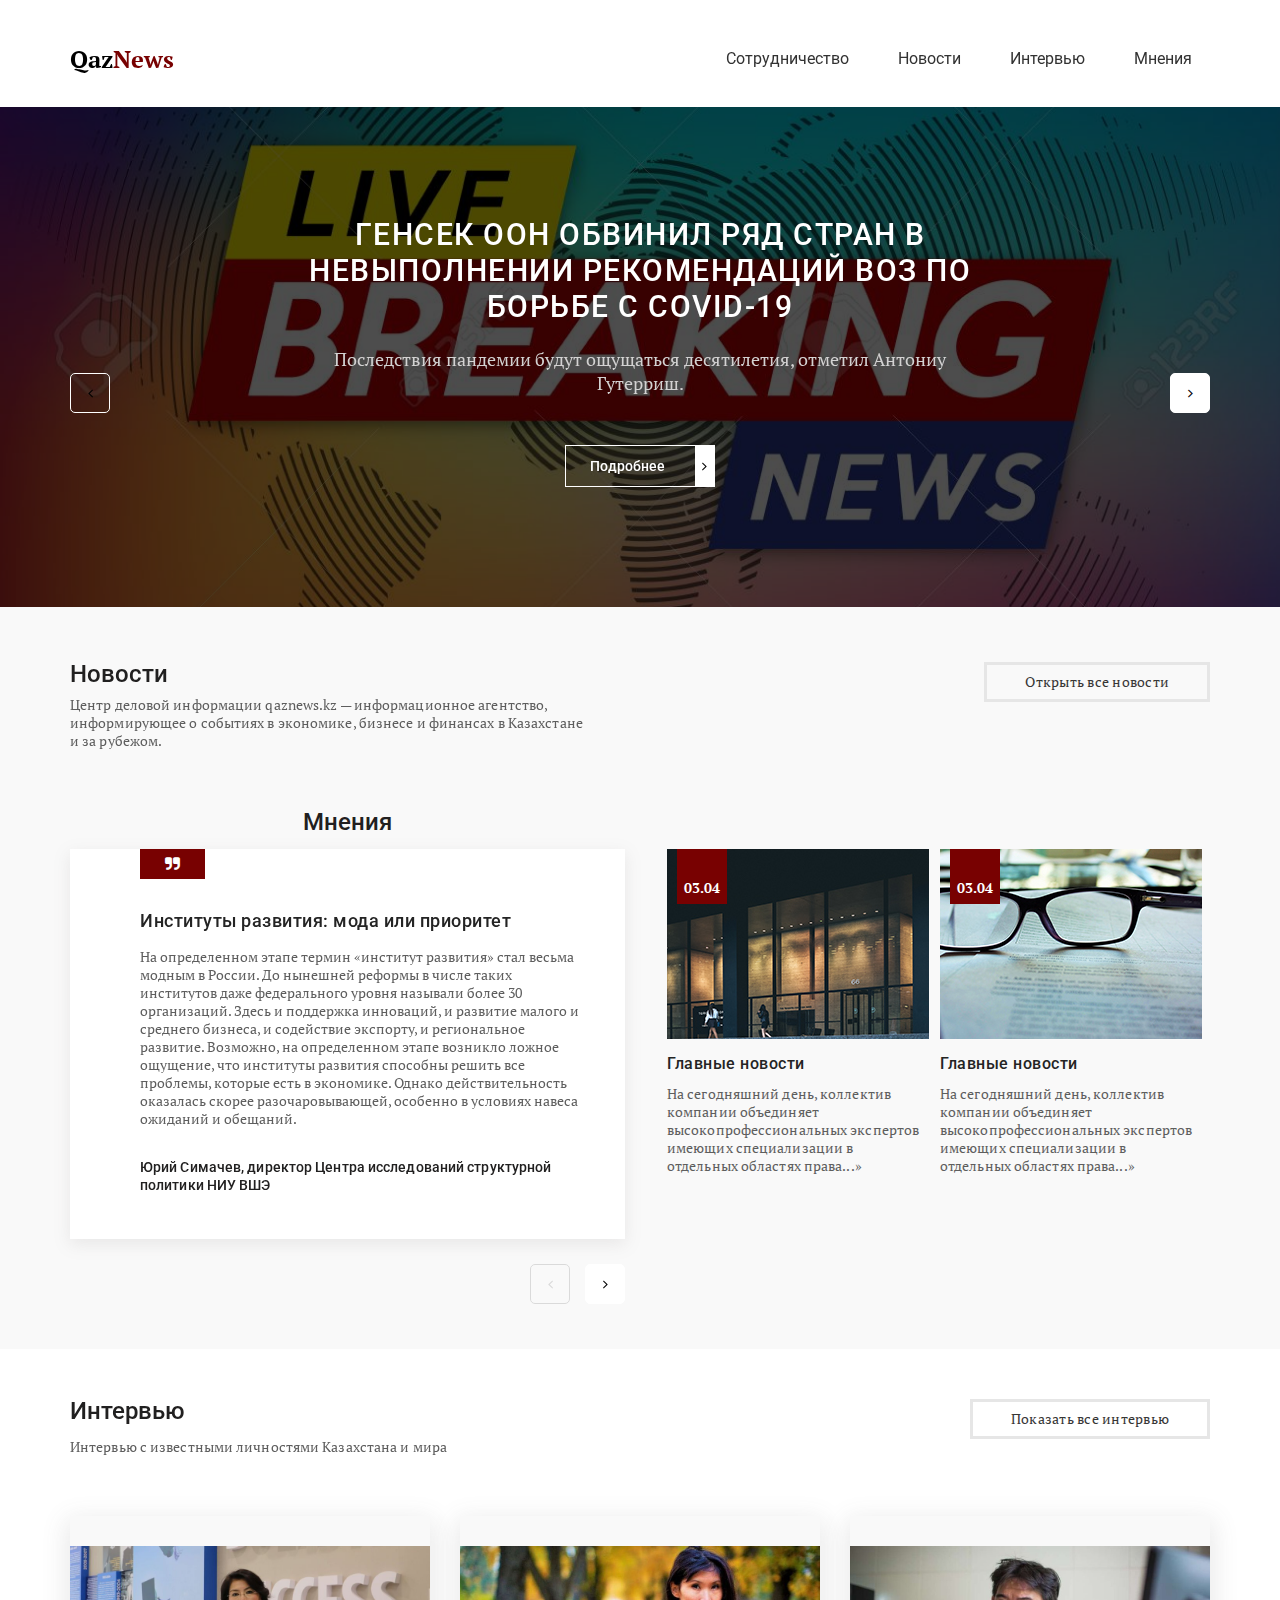
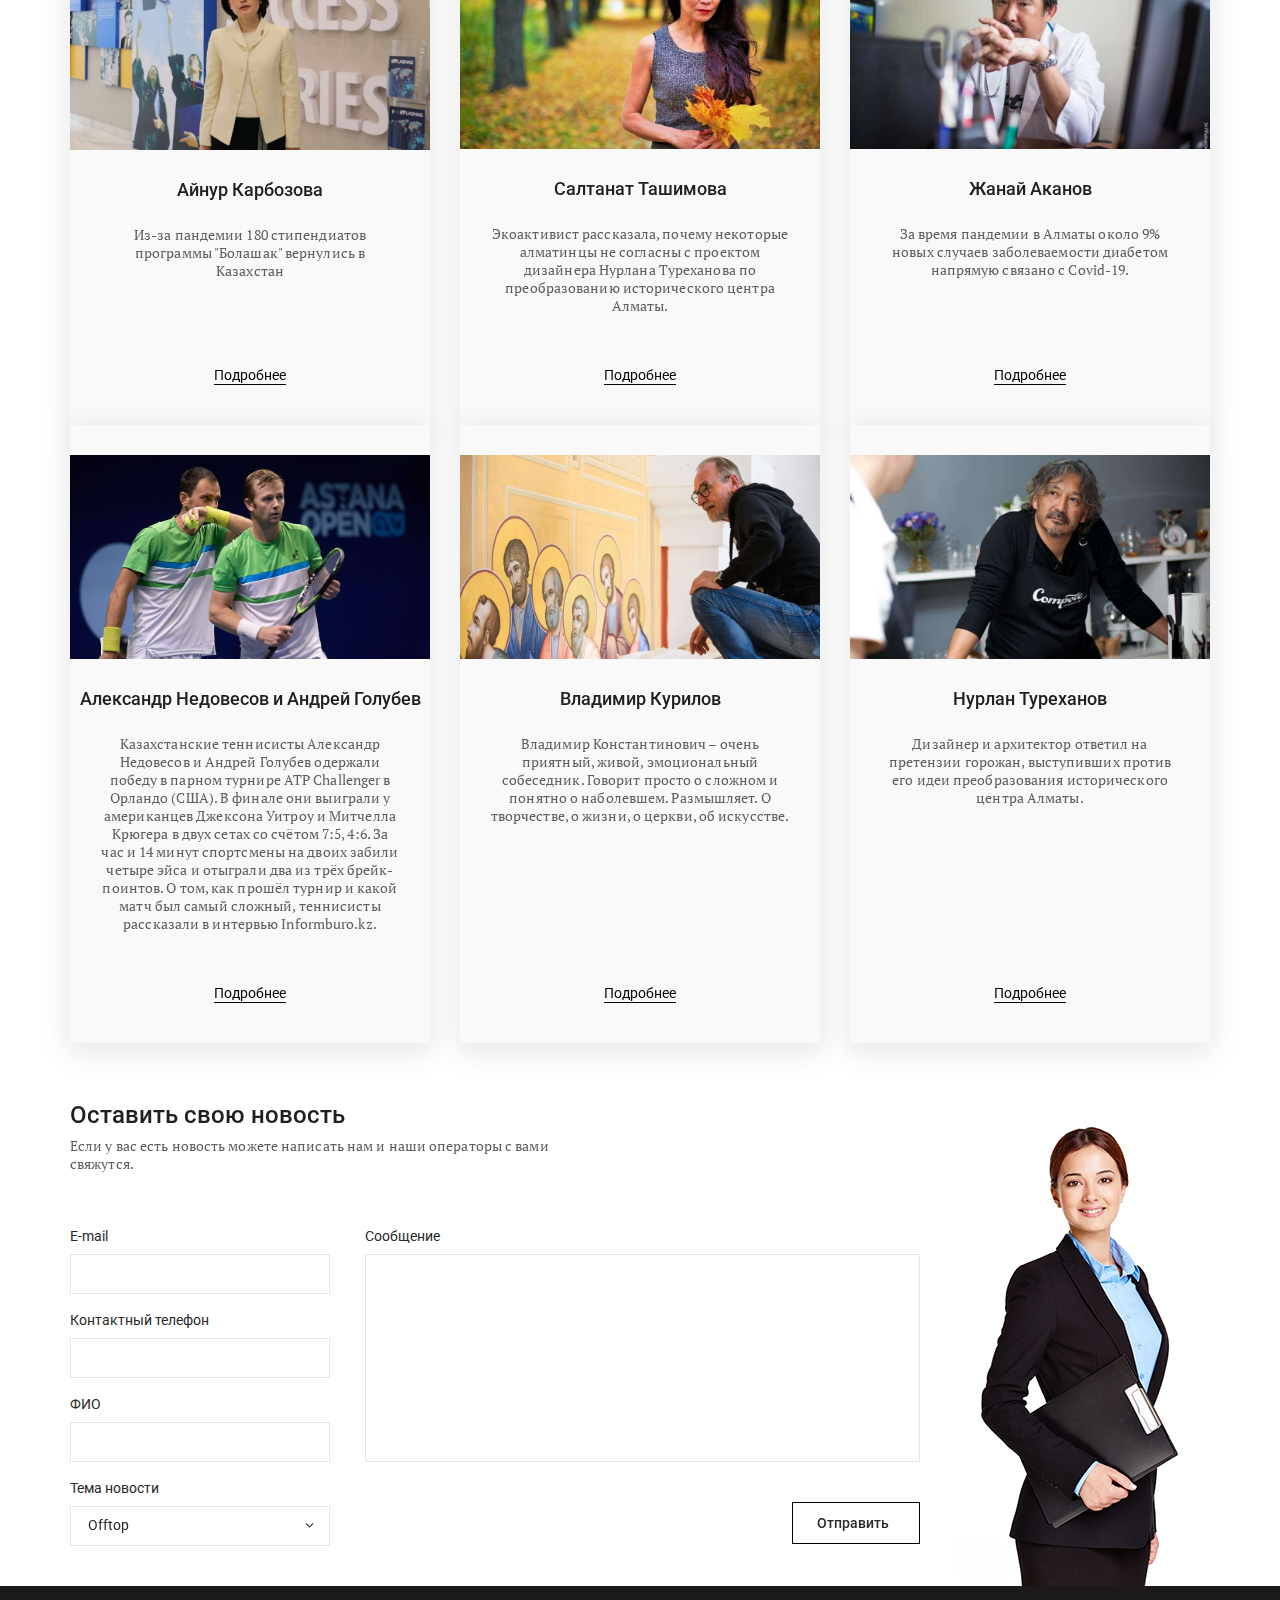
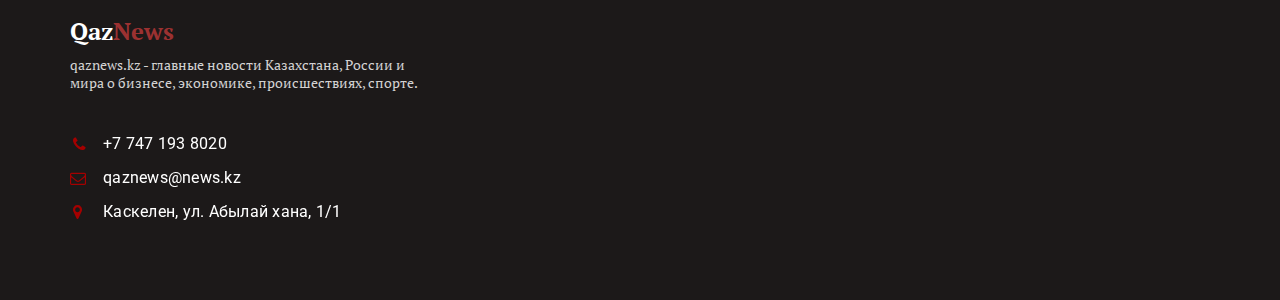
<file: Qaznews/index.html>
<!DOCTYPE html>
<html lang="en">

<head>
  <meta charset="UTF-8">
  <meta name="viewport" content="width=device-width, initial-scale=1.0">
  <meta http-equiv="X-UA-Compatible" content="ie=edge">
  <title>QazNews</title>
  <link href="https://fonts.googleapis.com/css?family=PT+Serif:400,700|Roboto:400,500&amp;subset=cyrillic"
    rel="stylesheet">
  <link rel="stylesheet" href="css/normalize.css">
  <link rel="stylesheet" href="css/fonts.css">
  <link rel="stylesheet" href="css/jquery.fancybox.min.css">
  <link rel="stylesheet" href="css/slick.css">
  <link rel="stylesheet" href="css/jquery.formstyler.css">
  <link rel="stylesheet" href="css/style.css">
  <link rel="stylesheet" href="css/media.css">  
</head>

<body>
  <header class="header">
    <div class="header__content">
      <div class="container">
        <div class="header__content-inner">
          <div class="header__logo">
            <a href="#">
              <h1 class="logo">Qaz<span>News</span></h1>
            </a>
          </div>
          <nav class="menu" id="menu">
            <div class="header__btn-menu">
              <span class="icon-bars"></span>
            </div>
            <ul>
              <li><a href="#" id="main" onclick="scrollTopMain()">Сотрудничество</a></li>
              <li><a href="#" id="news" onclick="scrollTopNews()">Новости</a></li>
              <li><a href="#" id="interview" onclick="scrollTopInter()">Интервью</a></li>
              <li><a href="#" id="comments" onclick="scrollTopComments()">Мнения</a></li>
            </ul>
          </nav>
        </div>
      </div>
    </div>
  </header>
  <section class="slider">
    <div class="container">
      <div class="slider__inner">
        <div class="slider__item">
          <div class="slider__item-content">
            <div class="slider__title">
              Генсек ООН обвинил ряд стран в невыполнении рекомендаций ВОЗ по борьбе с Covid-19
            </div>
            <div class="slider__text">
              Последствия пандемии будут ощущаться десятилетия, отметил Антониу Гутерриш.
            </div>
            <a data-src="#modal" href="https://informburo.kz/novosti/gensek-oon-obvinil-ryad-stran-v-nevypolnenii-rekomendaciy-voz-po-borbe-s-covid-19.html" target="_blank" class="slider__btn default-btn">
              Подробнее
            </a>
          </div>
        </div>
        <div class="slider__item">
          <div class="slider__item-content">
            <div class="slider__title">
              ОПЕК+ согласовал повышение добычи нефти с января 2021 года. Казахстан поддержал решение
            </div>
            <div class="slider__text">
              Для Казахстана уровень обязательств в январе 2021 года составит 1,417 млн баррелей в сутки.
            </div>
            <a data-src="#modal" href="https://informburo.kz/novosti/opek-soglasoval-povyshenie-dobychi-nefti-s-yanvarya-2021-goda-kazahstan-podderzhal-konsensus-v-soglashenii-114948.html" target="_blank" class="slider__btn default-btn">
              Подробнее
            </a>
          </div>
        </div>
        <div class="slider__item">
          <div class="slider__item-content">
            <div class="slider__title">
              Парламент Молдовы одобрил вывод главной спецслужбы страны из подчинения президенту
            </div>
            <div class="slider__text">
              Полное прекращение существования юридического лица с сохранением легальности всей предыдущей деятельности.
            </div>
            <a data-fancybox data-src="#modal" href="https://informburo.kz/novosti/parlament-moldovy-odobril-vyvod-glavnoy-specsluzhby-strany-iz-podchineniya-prezidenta-.html" target="_blank" class="slider__btn default-btn">
              Подробнее
            </a>
          </div>
        </div>

      </div>
    </div>
  </section>
  <section class="news">
    <div class="container">
      <div class="news__top">
        <div class="news__title-box">
          <div class="news__title">
            Новости
          </div>
          <div class="news__text">
            Центр деловой информации qaznews.kz — информационное агентство, информирующее о событиях в экономике, бизнесе и финансах в Казахстане и за рубежом. 
          </div>
        </div>
        <div class="news__btn">
          <a href="news.html">
            Открыть все новости
          </a>
        </div>
      </div>
      <div class="comments__title" style="text-align:center">
          Мнения
      </div>
      <div class="news__inner">
        <div class="news__slider">
          <div class="news__slider-inner">
            <div class="news__slider-item">
              <div class="news__slider-title">
                Институты развития: мода или приоритет
              </div>
              <div class="news__slider-text">
                На определенном этапе термин «институт развития» стал весьма модным в России. До нынешней реформы в числе таких институтов даже федерального уровня называли более 30 организаций. Здесь и поддержка инноваций, и развитие малого и среднего бизнеса, и содействие экспорту, и региональное развитие. Возможно, на определенном этапе возникло ложное ощущение, что институты развития способны решить все проблемы, которые есть в экономике. Однако действительность оказалась скорее разочаровывающей, особенно в условиях навеса ожиданий и обещаний.
              </div>
              <div class="news__slider-author">
                Юрий Симачев, директор Центра исследований структурной политики НИУ ВШЭ
              </div>
            </div>
            <div class="news__slider-item">
              <div class="news__slider-title">
                Банкротство и ликвидация предприятия в Украине
              </div>
              <div class="news__slider-text">
                Государственный бюджет — концентрированное выражение экономической политики, он должен дать ответы на вызовы, стоящие перед обществом и государством. Это тем более важно сейчас, когда мир столкнулся с тяжелым и беспрецедентным за последние сто лет кризисом, имеющим в основе неэкономические предпосылки. На его фоне быстро формируются контуры и механизмы будущего общества и будущей экономики.
              </div>
              <div class="news__slider-author">
                Владимир Мау, ректор РАНХиГС 
              </div>
            </div>
            <div class="news__slider-item">
              <div class="news__slider-title">
                Банкротство и ликвидация предприятия в Украине
              </div>
              <div class="news__slider-text">
                «На сегодняшний день, коллектив компании объединяет высокопрофессиональных экспертов имеющих
                специализации в отдельных областях права. На сегодняшний день, коллектив компании объединяет
                высокопрофессиональных экспертов имеющих специализации в отдельных областях права. На сегодняшний день,
                коллектив компании объединяет высокопрофессиональных экспертов имеющих специализации в отдельных
                областях права...»
              </div>
              <div class="news__slider-author">
                Андрей Ворошилов, генеральный директор компании Bankom
              </div>
            </div>
          </div>
        </div>
        <div class="news__items">
          <a href="#" class="news__blog">
            <div class="news__images">
              <img src="img/news-1.jpg" alt="" class="news_img">
              <div class="news__date">03.04</div>
            </div>
            <div class="news__blog-title">
              Главные новости
            </div>
            <div class="news__blog-text">
              На сегодняшний день, коллектив компании объединяет высокопрофессиональных экспертов имеющих специализации в
              отдельных областях права...»
            </div>
          </a>
          <a href="#" class="news__blog">
            <div class="news__images">
              <img src="img/news-2.jpg" alt="" class="news_img2">
              <div class="news__date">03.04</div>
            </div>
            <div class="news__blog-title">
              Главные новости
            </div>
            <div class="news__blog-text">
              На сегодняшний день, коллектив компании объединяет высокопрофессиональных экспертов имеющих специализации в
              отдельных областях права...»
            </div>
          </a>
        </div>
      </div>
    </div>
  </section>
  
  <section class="comments">
    <div class="container">
      <div class="comments__top">
        <div class="comments__title-box">
          <div class="comments__title">
            Интервью
          </div>
          <div class="comments__text">
            Интервью с известными личностями Казахстана и мира 
          </div>
        </div>
        <div class="comments__btn">
          <a href="comments.html">
            Показать все интервью
          </a>
        </div>
      </div>
      <div class="comments__items">
        <div class="comments__item">
          <img src="img/interview/inter1.jpg" style="max-width:100%" alt="">
          <div class="comments__item-title">
            Айнур Карбозова
          </div>
          <div class="comments__item-text">
            Из-за пандемии 180 стипендиатов программы "Болашак" вернулись в Казахстан
          </div>
          <div class="comments__item-btn">
            <a class="comments__item-link" href="https://informburo.kz/interview/aynur-karbozova-iz-za-pandemii-180-stipendiatov-programmy-bolashak-vernulis-v-kazahstan.html">Подробнее</a>
          </div>
        </div>
        <div class="comments__item">
          <img src="img/interview/inter2.jpg" style="max-width:100%" alt="">
          <div class="comments__item-title">
            Салтанат Ташимова
          </div>
          <div class="comments__item-text">
            Экоактивист рассказала, почему некоторые алматинцы не согласны с проектом дизайнера Нурлана Туреханова по преобразованию исторического центра Алматы.
          </div>
          <div class="comments__item-btn">
            <a class="comments__item-link" href="https://informburo.kz/interview/saltanat-tashimova-o-rekonstrukcii-starogo-centra-almaty-akimat-lobbiruet-proekt-turehanova.html">Подробнее</a>
          </div>
        </div>
        <div class="comments__item">
          <img src="img/interview/inter3.jpg" style="max-width:100%" alt="">
          <div class="comments__item-title">
            Жанай Аканов
          </div>
          <div class="comments__item-text">
            За время пандемии в Алматы около 9% новых случаев заболеваемости диабетом напрямую связано с Covid-19.
          </div>
          <div class="comments__item-btn">
            <a class="comments__item-link" href="https://informburo.kz/interview/endokrinolog-zhanay-akanov-koronavirus-mozhet-vyzvat-saharnyy-diabet.html">Подробнее</a>
          </div>
        </div>
        <div class="comments__item">
          <img src="img/interview/inter4.jpg" style="max-width:100%" alt="">
          <div class="comments__item-title">
            Александр Недовесов и Андрей Голубев
          </div>
          <div class="comments__item-text">
            Казахстанские теннисисты Александр Недовесов и Андрей Голубев одержали победу в парном турнире АТР Challenger в Орландо (США). В финале они выиграли у американцев Джексона Уитроу и Митчелла Крюгера в двух сетах со счётом 7:5, 4:6. За час и 14 минут спортсмены на двоих забили четыре эйса и отыграли два из трёх брейк-поинтов. О том, как прошёл турнир и какой матч был самый сложный, теннисисты рассказали в интервью Informburo.kz.
          </div>
          <div class="comments__item-btn">
            <a class="comments__item-link" href="https://informburo.kz/interview/tennisisty-golubev-i-nedovesov-o-pobede-v-turnire-v-orlando-vsyo-moglo-pomenyatsya-v-lyuboy-moment.html">Подробнее</a>
          </div>
        </div>
        <div class="comments__item">
          <img src="img/interview/inter5.jpg" style="max-width:100%" alt="">
          <div class="comments__item-title">
            Владимир Курилов
          </div>
          <div class="comments__item-text">
            Владимир Константинович – очень приятный, живой, эмоциональный собеседник. Говорит просто о сложном и понятно о наболевшем. Размышляет. О творчестве, о жизни, о церкви, об искусстве.
          </div>
          <div class="comments__item-btn">
            <a class="comments__item-link" href="https://informburo.kz/interview/ikonopisec-aleksandro-nevskogo-sobora-vladimir-kurilov-lyuboy-hudozhnik-zavisit-ot-soczakaza.html">Подробнее</a>
          </div>
        </div>
        <div class="comments__item">
          <img src="img/interview/inter6.jpg" style="max-width:100%" alt="">
          <div class="comments__item-title">
            Нурлан Туреханов
          </div>
          <div class="comments__item-text">
            Дизайнер и архитектор ответил на претензии горожан, выступивших против его идеи преобразования исторического центра Алматы.
          </div>
          <div class="comments__item-btn">
            <a class="comments__item-link" href="https://informburo.kz/interview/nurlan-turehanov-pochemu-to-vse-vdrug-reshili-chto-horosho-razbirayutsya-v-dizayne-i-arhitekture.html">Подробнее</a>
          </div>
        </div>
      </div>
    </div>
  </section>
  <section class="form">
    <div class="container">
      <div class="form__inner">
        <div class="form__content">
          <div class="form__title-box">
            <div class="form__title">
              Оставить свою новость 
            </div>
            <div class="form__text">
              Если у вас есть новость можете написать нам и наши операторы с вами свяжутся.
            </div>
          </div>
          <div class="form__box">
            <form>
              <div class="form__box-inner">
                <div class="form__box-left">
                  <label>
                    E-mail
                    <input type="text">
                  </label>
                  <label>
                    Контактный телефон
                    <input type="text">
                  </label>
                  <label>
                    ФИО
                    <input type="text">
                  </label>
                  <label>
                    Тема новости
                    <select>
                      <option>Offtop</option>
                      <option>Политика</option>
                      <option>Медиа</option>
                      <option>Спорт</option>
                    </select>
                  </label>
                </div>
                <div class="form__box-right">
                  <label>
                    Сообщение
                    <textarea></textarea>
                  </label>
                  <button class="default-btn" type="submit">Отправить</button>
                </div>
              </div>
            </form>
          </div>
        </div>
      </div>
    </div>
  </section>
  <footer class="footer">
    <div class="footer__content">
      <div class="container">
        <div class="footer__inner">
          <div class="footer__info">
            <div class="header__logo footer">
              <a href="#">
                <h1 class="logo">Qaz<span>News</span></h1>
              </a>
            </div>
            <div class="footer__text">
              qaznews.kz - главные новости Казахстана, России и мира о бизнесе, экономике, происшествиях, спорте.
            </div>
            <ul class="footer__list">
              <li><a class="footer__phone" href="tel:87471938020">+7 747 193 8020</a></li>
              <li><a href="email:qaznews@news.kz">qaznews@news.kz</a></li>
              <li><a class="footer__adress" href="#">Каскелен, ул. Абылай хана, 1/1</a></li>
            </ul>
          </div>
          <div class="footer__map">
            <iframe height="250px" frameborder="0" scrolling="no" marginheight="0" marginwidth="0" src="https://maps.google.com/maps?q=sdu%20almaty&amp;t=m&amp;z=15&amp;output=embed&amp;iwloc=near" aria-label="sdu almaty"></iframe>
          </div>
        </div>
      </div>
    </div>
  </footer> 

  <div id="modal">
    <form>
      <input type="text" placeholder="Ваше имя">
      <input type="text" placeholder="Ваш телефон">
      <input type="submit" value="Отправить">
    </form>
  </div>

  <script src="https://ajax.googleapis.com/ajax/libs/jquery/3.3.1/jquery.min.js"></script>
  <script src="js/jquery.fancybox.min.js"></script>
  <script src="js/slick.min.js"></script>
  <script src="js/jquery.formstyler.min.js"></script>
  <script src="js/main.js"></script>

</body>

</html>
</file>
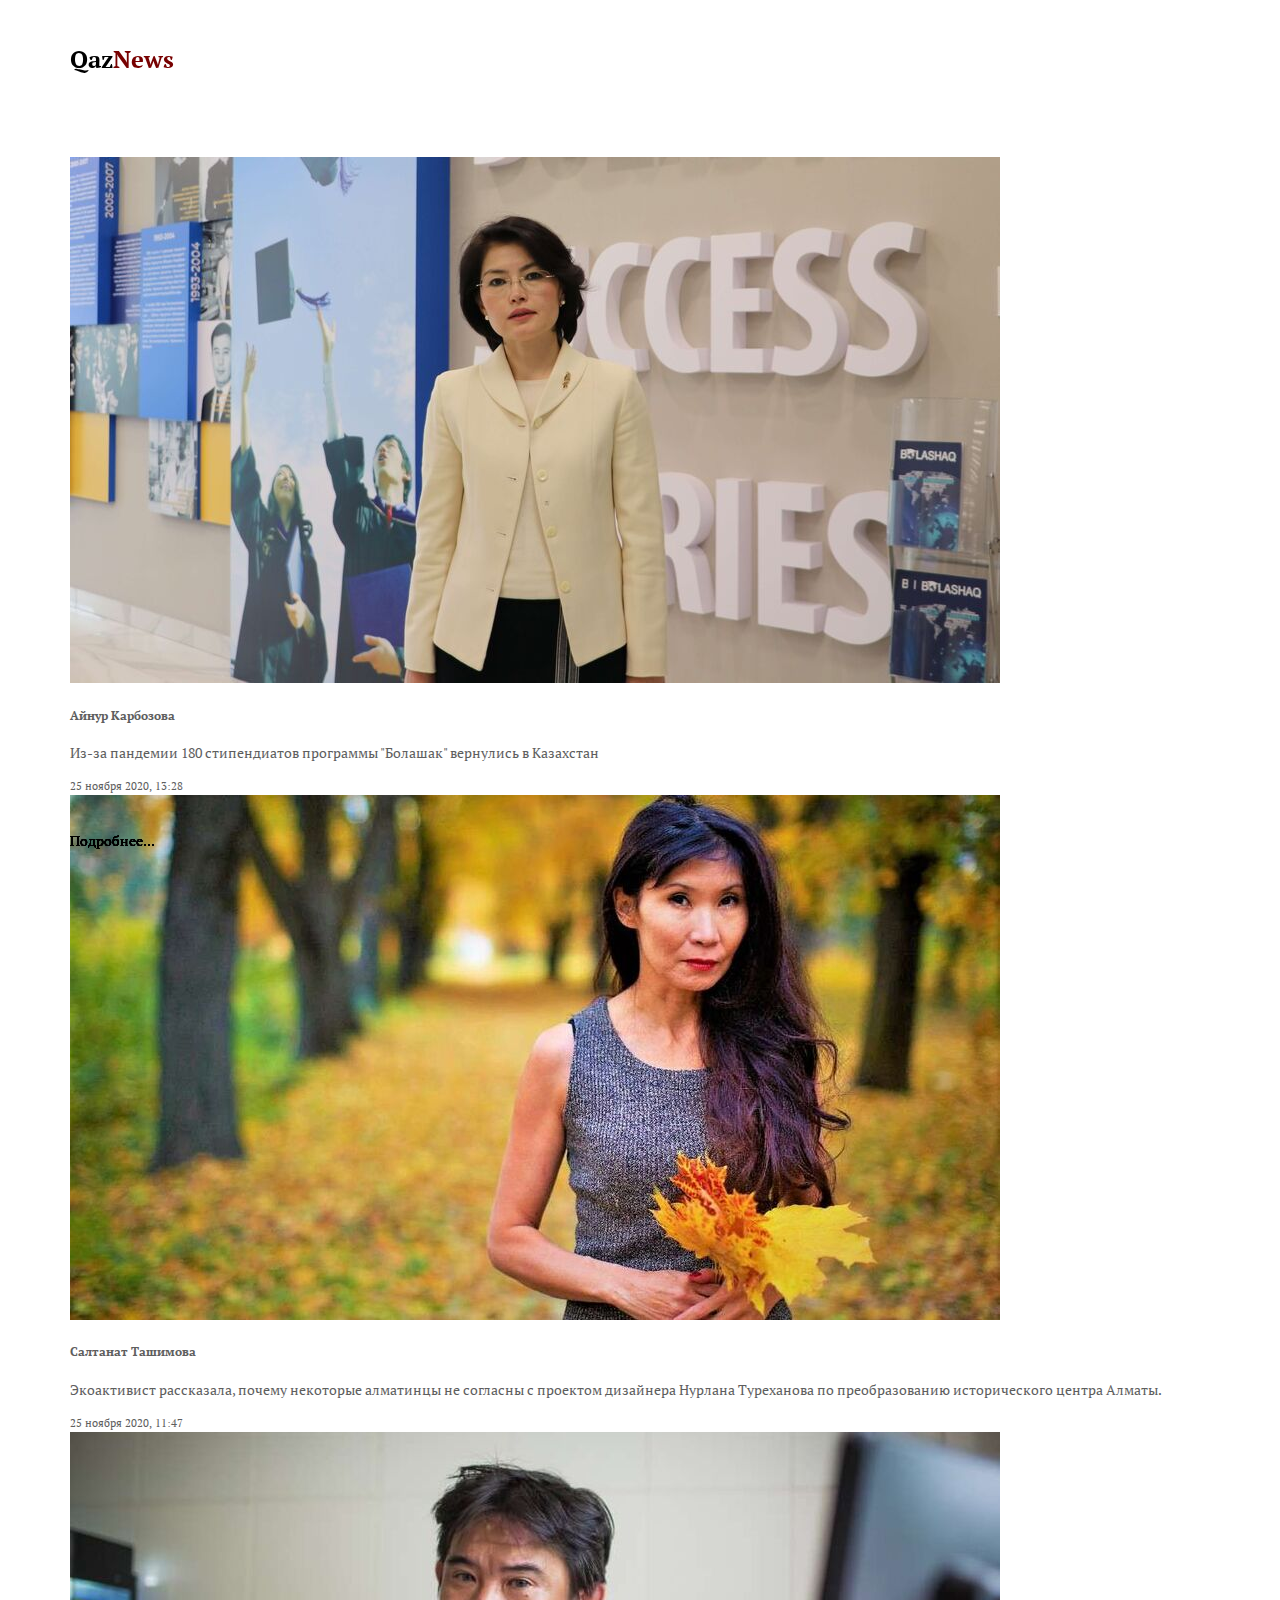
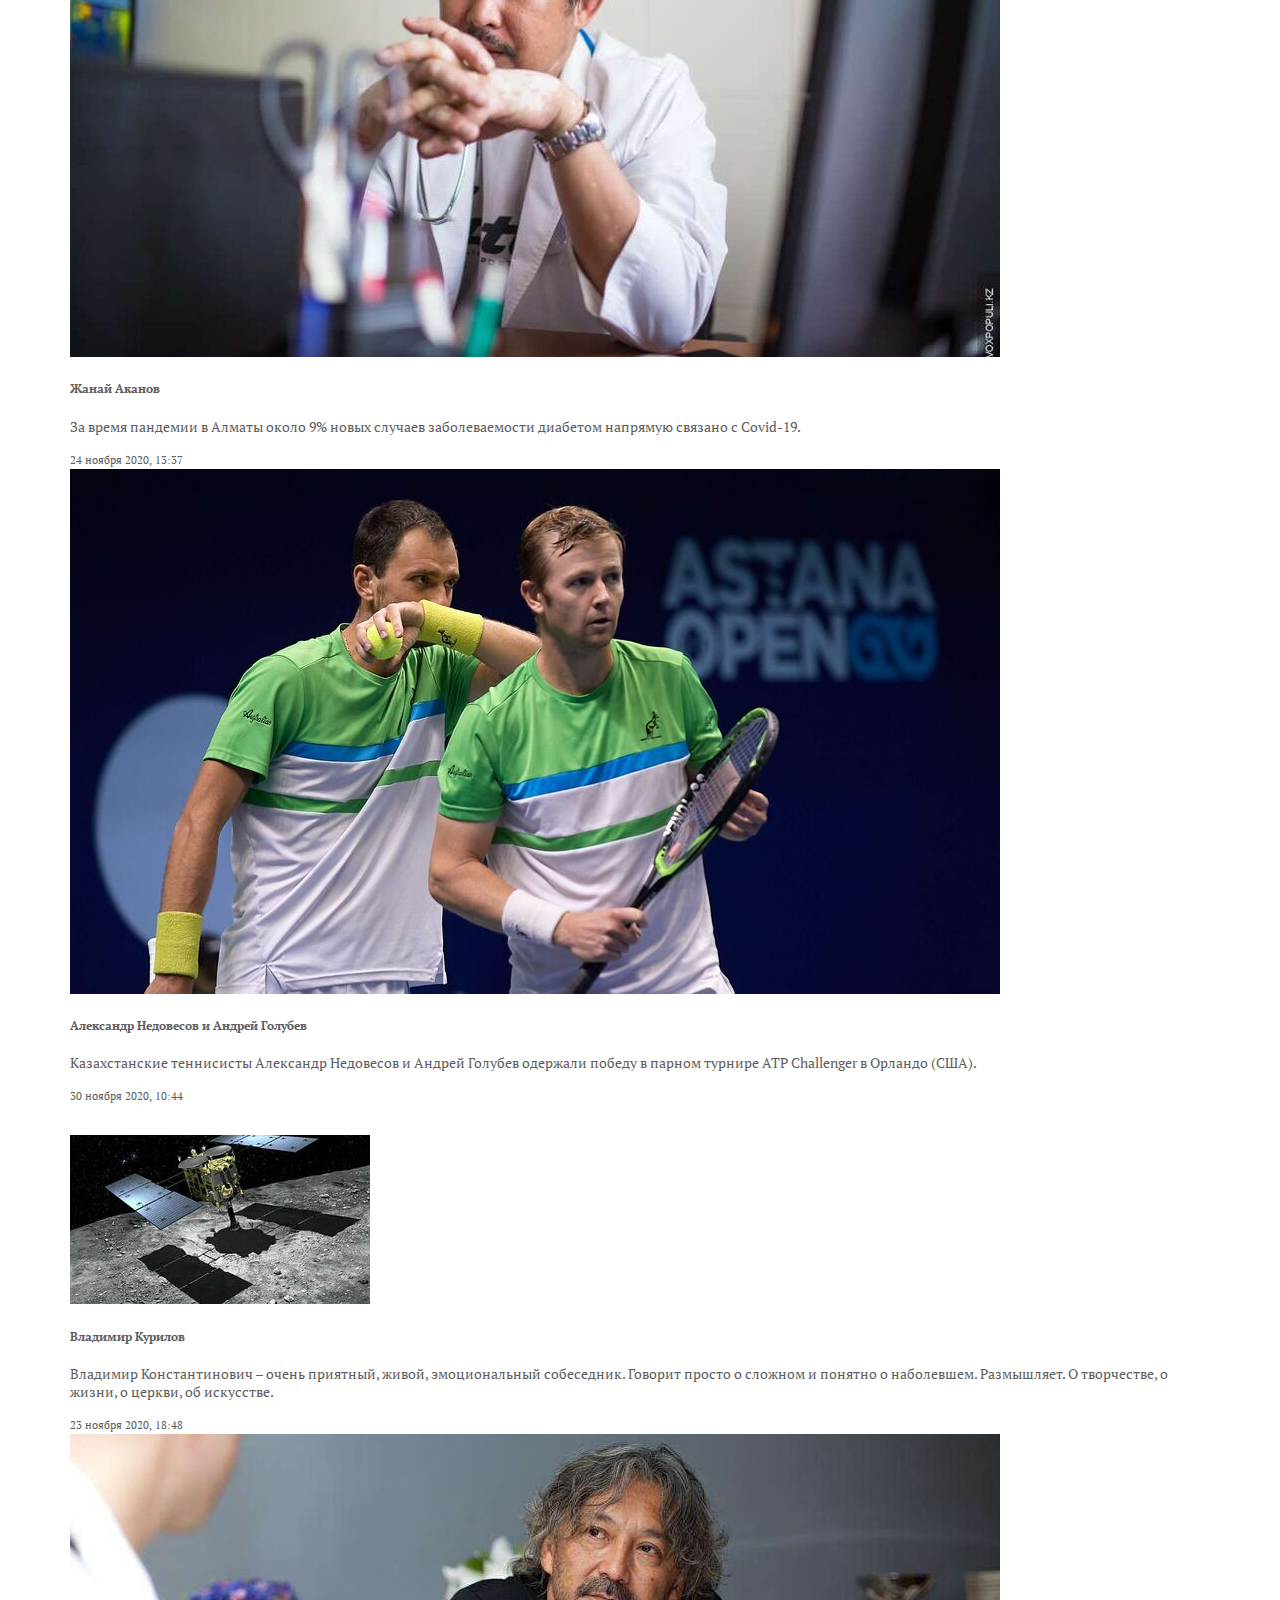
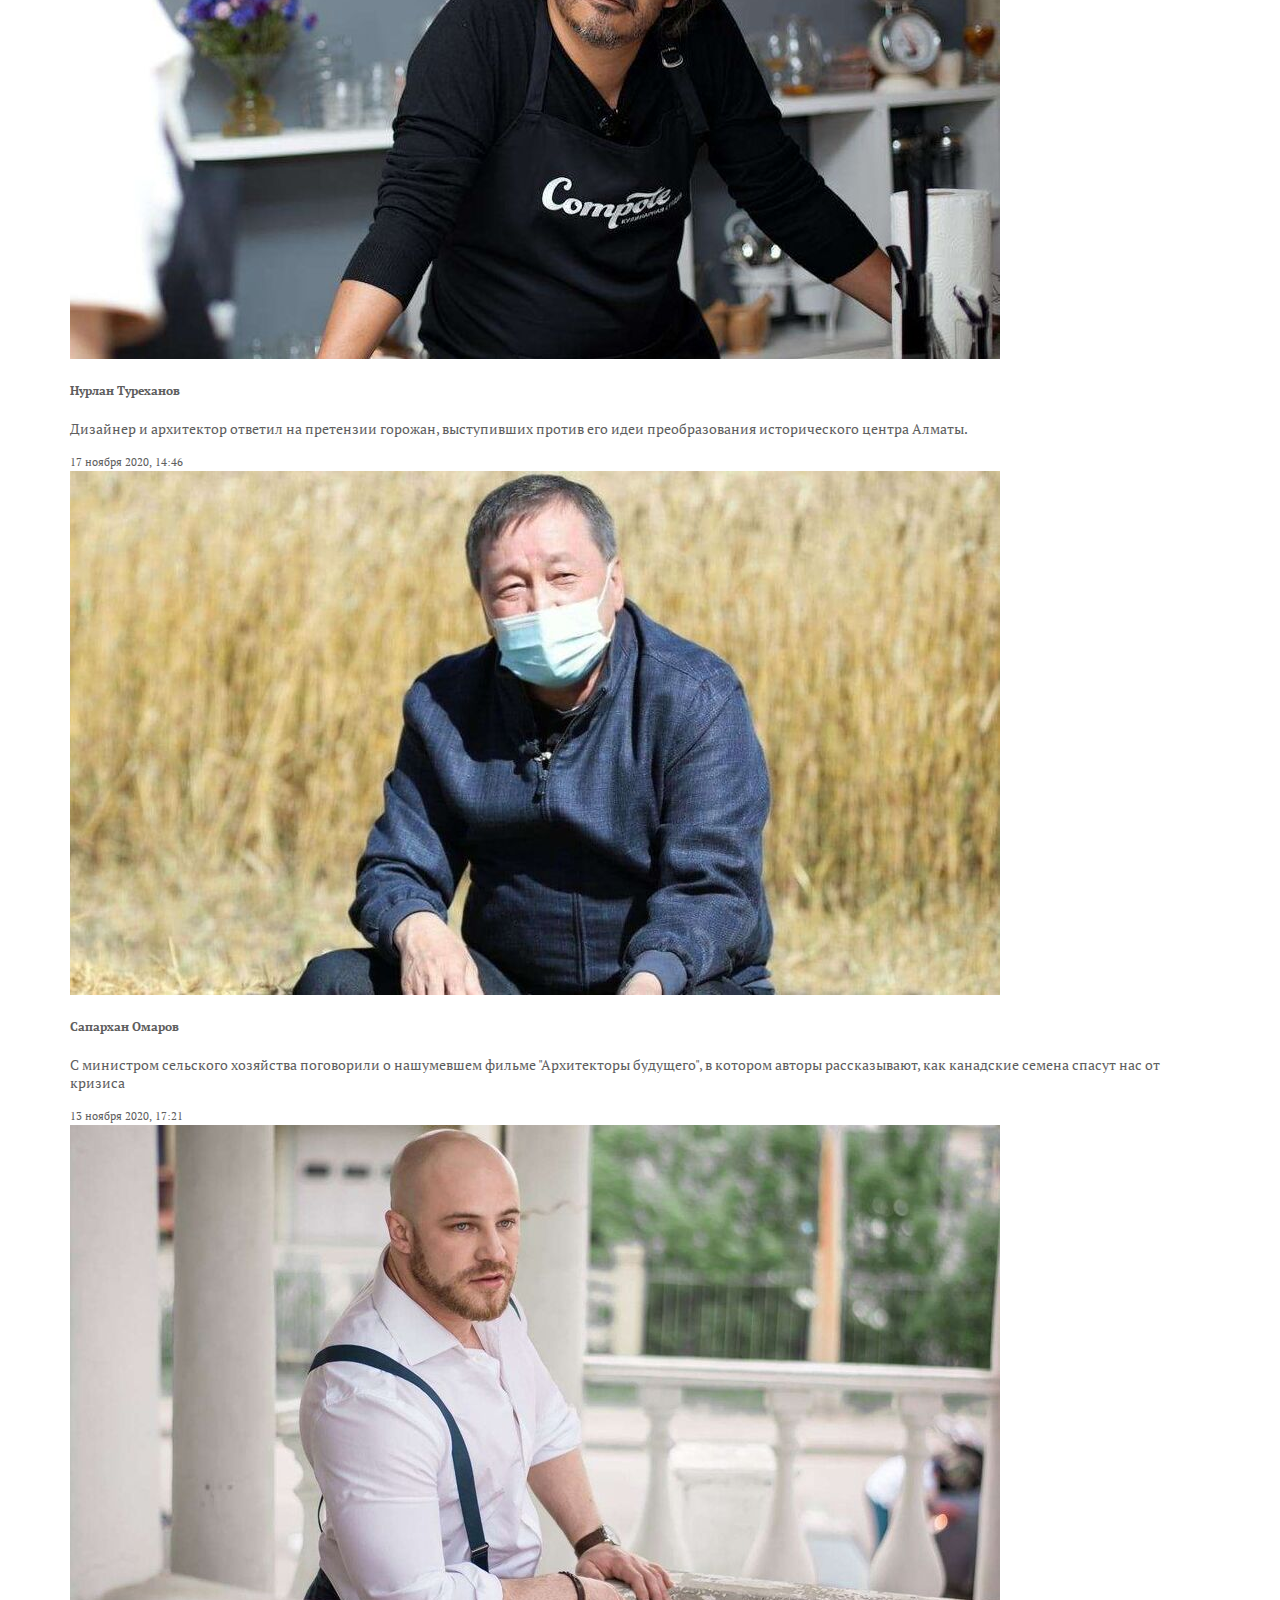
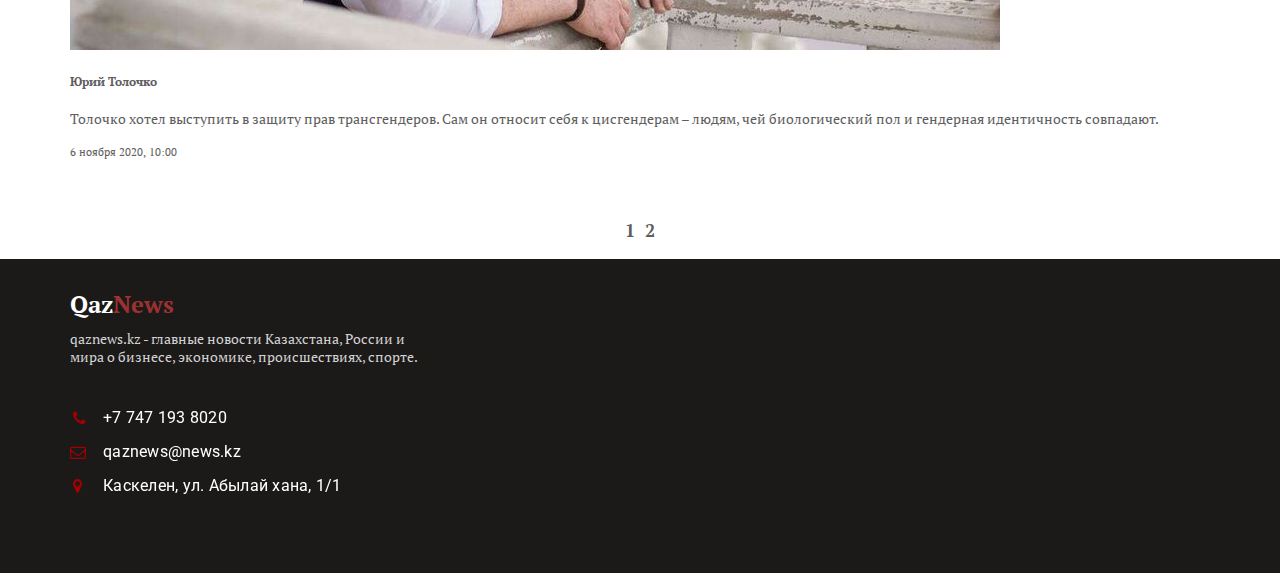
<file: Qaznews/comments.html>
<!DOCTYPE html>
<html lang="en">

<head>
    <meta charset="UTF-8">
    <meta name="viewport" content="width=device-width, initial-scale=1.0">
    <meta http-equiv="X-UA-Compatible" content="ie=edge">
    <title>QazNews</title>
    <link href="https://fonts.googleapis.com/css?family=PT+Serif:400,700|Roboto:400,500&amp;subset=cyrillic"
        rel="stylesheet">
    <link rel="stylesheet" href="css/normalize.css">
    <link rel="stylesheet" href="css/fonts.css">
    <link rel="stylesheet" href="css/jquery.fancybox.min.css">
    <link rel="stylesheet" href="css/slick.css">
    <link rel="stylesheet" href="css/jquery.formstyler.css">
    <link rel="stylesheet" href="https://cdn.jsdelivr.net/npm/bootstrap@4.5.3/dist/css/bootstrap.min.css" integrity="sha384-TX8t27EcRE3e/ihU7zmQxVncDAy5uIKz4rEkgIXeMed4M0jlfIDPvg6uqKI2xXr2" crossorigin="anonymous">  
    <link rel="stylesheet" href="css/style.css">
    <link rel="stylesheet" href="css/media.css">
</head>
<body>
    <header class="header">
        <div class="header__content">
        <div class="container">
            <div class="header__content-inner">
                <div class="header__logo">
                    <a href="index.html">
                        <h1 class="logo">Qaz<span>News</span></h1>
                    </a>
                </div>
            </div>
        </div>
        </div>
    </header>
    <section class="comments" id="com__page1">
        <div class="container">
            <div class="card-deck">
                <div class="card">
                    <img src="img/interview/inter1.jpg" class="card-img-top" alt="...">
                    <div class="card-body">
                        <h5 class="card-title">Айнур Карбозова</h5>
                        <p class="card-text">Из-за пандемии 180 стипендиатов программы "Болашак" вернулись в Казахстан</p> 
                        <a target="_blank" href="https://informburo.kz/interview/aynur-karbozova-iz-za-pandemii-180-stipendiatov-programmy-bolashak-vernulis-v-kazahstan.html" class="card__continue">
                            Подробнее...
                        </a>
                    </div>
                    <div class="card-footer">
                        <small class="text-muted">25 ноября 2020, 13:28</small>
                    </div>
                </div>
                <div class="card">
                    <img src="img/interview/inter2.jpg" class="card-img-top" alt="...">
                    <div class="card-body">
                        <h5 class="card-title">Салтанат Ташимова</h5>
                        <p class="card-text">Экоактивист рассказала, почему некоторые алматинцы не согласны с проектом дизайнера Нурлана Туреханова по преобразованию исторического центра Алматы.</p>
                        <a target="_blank" href="https://informburo.kz/interview/saltanat-tashimova-o-rekonstrukcii-starogo-centra-almaty-akimat-lobbiruet-proekt-turehanova.html" class="card__continue">
                            Подробнее...
                        </a>
                    </div>
                    <div class="card-footer">
                        <small class="text-muted">25 ноября 2020, 11:47</small>
                    </div>
                </div>
                <div class="card">
                    <img src="img/interview/inter3.jpg" class="card-img-top" alt="...">
                    <div class="card-body">
                        <h5 class="card-title">Жанай Аканов</h5>
                        <p class="card-text">За время пандемии в Алматы около 9% новых случаев заболеваемости диабетом напрямую связано с Covid-19.</p>
                        <a target="_blank" href="https://informburo.kz/interview/endokrinolog-zhanay-akanov-koronavirus-mozhet-vyzvat-saharnyy-diabet.html" class="card__continue">
                            Подробнее...
                        </a>
                    </div>
                    <div class="card-footer">
                        <small class="text-muted">24 ноября 2020, 13:37</small>
                    </div>
                </div>
                <div class="card">
                    <img src="img/interview/inter4.jpg" class="card-img-top" alt="...">
                    <div class="card-body">
                        <h5 class="card-title">Александр Недовесов и Андрей Голубев</h5>
                        <p class="card-text">Казахстанские теннисисты Александр Недовесов и Андрей Голубев одержали победу в парном турнире АТР Challenger в Орландо (США).</p>
                        <a target="_blank" href="https://informburo.kz/interview/tennisisty-golubev-i-nedovesov-o-pobede-v-turnire-v-orlando-vsyo-moglo-pomenyatsya-v-lyuboy-moment.html" class="card__continue">
                            Подробнее...
                        </a>
                    </div>
                    <div class="card-footer">
                        <small class="text-muted">30 ноября 2020, 10:44</small>
                    </div>
                </div>
            </div>
            <div class="card-deck">
                <div class="card">
                    <img src="img/news/news5.jpg" class="card-img-top" alt="...">
                    <div class="card-body">
                        <h5 class="card-title">Владимир Курилов</h5>
                        <p class="card-text">Владимир Константинович – очень приятный, живой, эмоциональный собеседник. Говорит просто о сложном и понятно о наболевшем. Размышляет. О творчестве, о жизни, о церкви, об искусстве.</p>
                        <a target="_blank" href="https://informburo.kz/interview/ikonopisec-aleksandro-nevskogo-sobora-vladimir-kurilov-lyuboy-hudozhnik-zavisit-ot-soczakaza.html" class="card__continue">
                            Подробнее...
                        </a>
                    </div>
                    <div class="card-footer">
                        <small class="text-muted">23 ноября 2020, 18:48</small>
                    </div>
                </div>
                <div class="card">
                    <img src="img/interview/inter6.jpg" class="card-img-top" alt="...">
                    <div class="card-body">
                        <h5 class="card-title">Нурлан Туреханов</h5>
                        <p class="card-text">Дизайнер и архитектор ответил на претензии горожан, выступивших против его идеи преобразования исторического центра Алматы.</p>
                        <a target="_blank" href="https://informburo.kz/interview/nurlan-turehanov-pochemu-to-vse-vdrug-reshili-chto-horosho-razbirayutsya-v-dizayne-i-arhitekture.html" class="card__continue">
                            Подробнее...
                        </a>
                    </div>
                    <div class="card-footer">
                        <small class="text-muted">17 ноября 2020, 14:46</small>
                    </div>
                </div>
                <div class="card">
                    <img src="img/interview/inter7.jpg" class="card-img-top" alt="...">
                    <div class="card-body">
                        <h5 class="card-title">Сапархан Омаров</h5>
                        <p class="card-text">С министром сельского хозяйства поговорили о нашумевшем фильме "Архитекторы будущего", в котором авторы рассказывают, как канадские семена спасут нас от кризиса                        </p>
                        <a target="_blank" href="https://informburo.kz/interview/saparhan-omarov-o-filme-arhitektory-budushchego-zhal-chto-avtory-ne-brezguyut-lozhyu.html" class="card__continue">
                            Подробнее...
                        </a>
                    </div>
                    <div class="card-footer">
                        <small class="text-muted">13 ноября 2020, 17:21</small>
                    </div>
                </div> 
                <div class="card">
                    <img src="img/interview/inter8.jpg" class="card-img-top" alt="...">
                    <div class="card-body">
                        <h5 class="card-title">Юрий Толочко</h5>
                        <p class="card-text">Толочко хотел выступить в защиту прав трансгендеров. Сам он относит себя к цисгендерам – людям, чей биологический пол и гендерная идентичность совпадают.</p>
                        <a target="_blank" href="https://informburo.kz/interview/yuriy-tolochko-izbityy-na-mitinge-v-almaty-esli-smotret-s-tochki-zreniya-haypa-to-moya-cel-dostignuta.html" class="card__continue">
                            Подробнее...
                        </a>
                    </div>
                    <div class="card-footer">
                        <small class="text-muted">6 ноября 2020, 10:00</small>
                    </div>
                </div>
            </div> 
        </div>
    </section>
    <section class="comments2" id="com__page2">
        <div class="container">
            <div class="card-deck">
                <div class="card">
                    <img src="img/news/news9.jpg" class="card-img-top" alt="...">
                    <div class="card-body">
                        <h5 class="card-title">Минобороны Азербайджана готовит военный парад в честь окончания конфликта в Нагорном Карабахе</h5>
                        <p class="card-text">В Баку пройдёт военный парад, посвящённый окончанию конфликта в Нагорном Карабахе, сообщает сайт Министерства обороны Азербайджана.</p>                        </p>
                        <a target="_blank" href="https://informburo.kz/novosti/minoborony-azerbaydzhana-gotovit-voennyy-parad-v-chest-okonchaniya-konflikta-v-nagornom-karabahe.html" class="card__continue">
                            Подробнее...
                        </a>
                    </div>
                    <div class="card-footer">
                        <small class="text-muted">Cегодня, 22:01</small>
                    </div>
                </div>
                <div class="card">
                    <img src="img/news/news9.jpg" class="card-img-top" alt="...">
                    <div class="card-body">
                        <h5 class="card-title">ForteBank вновь признан Банком года в Казахстане по версии The Banker</h5>
                        <p class="card-text">Ежегодно The Banker выбирает лучшие финансовые институты из более чем 140 стран мира, основываясь на критериях динамичного роста банка, разработки и внедрения инновационных банковских технологий, а также реализации стратегических проектов. Журнал The Banker издается с 1926 года и входит в группу Financial Times.</p>                        </p>
                        <a target="_blank" href="https://informburo.kz/novosti/fortebank-vnov-priznan-bankom-goda-v-kazahstane-po-versii-the-banker-.html" class="card__continue">
                            Подробнее...
                        </a>
                    </div>
                    <div class="card-footer">
                        <small class="text-muted">Сегодня, 20:46</small>
                    </div>
                </div>
                <div class="card">
                    <img src="img/news/news9.jpg" class="card-img-top" alt="...">
                    <div class="card-body">
                        <h5 class="card-title">В Ереван на митинг против Пашиняна пешком пришли активисты из соседней области</h5>
                        <p class="card-text">В Ереване начался митинг против премьер-министра Никола Пашиняна, сообщает "Sputnik Армения". Участники требуют отставки премьера. Демонстрация собрала тысячи человек. Некоторые протестующие пришли в Ереван пешком из соседней Котайкской области, чтобы участвовать в акции. Регион находится в 15 километрах от города.</p>
                        <a target="_blank" href="https:https://informburo.kz/novosti/v-erevan-na-miting-protiv-pashinyana-peshkom-prishli-aktivisty-iz-sosedney-oblasti-115031.html" class="card__continue">
                            Подробнее...
                        </a>
                    </div>
                    <div class="card-footer">
                        <small class="text-muted">Сегодня, 19:46</small>
                    </div>
                </div>
                <div class="card">
                    <img src="img/news/news9.jpg" class="card-img-top" alt="...">
                    <div class="card-body">
                        <h5 class="card-title">Джо Байден пообещал выдвинуть на министерские посты представителей разных рас</h5>
                        <p class="card-text">По его словам, это будет самый многообразный кабинет министров по принципу расы, цвета кожи, пола.
                            Избранный президент США Джо Байден пообещал выдвинуть на министерские посты представителей разных рас, сообщает РИА "Новости".
                            "Это будет самый разнообразный кабинет: раса, цвет, пол", – сказал Джо Байден на пресс-конференции в Уилмингтоне в штат Делавэр.</p>
                        <a target="_blank" href="https://informburo.kz/novosti/dzho-bayden-poobeshchal-vydvinut-na-ministerskie-posty-predstaviteley-raznyh-ras-115014.html" class="card__continue">
                            Подробнее...
                        </a>
                    </div>
                    <div class="card-footer">
                        <small class="text-muted">Сегодня, 09:09</small>
                    </div>
                </div>
            </div>
            <div class="card-deck">
                <div class="card">
                    <img src="img/news/news9.jpg" class="card-img-top" alt="...">
                    <div class="card-body">
                        <h5 class="card-title">Японский зонд "Хаябуса-2" сбросил на Землю капсулу с образцами грунта с астероида Рюгу</h5>
                        <p class="card-text">Ожидается, что капсула приземлиться в штате Южная Австралия.
                            Японский космический зонд "Хаябуса-2" 5 декабря сбросил на Землю капсулу с образцами грунта с астероида Рюгу.
                            "Основываясь на информации с космического корабля и данных Доплера, было подтверждено, что капсула отделилась", – говорится в сообщении миссии.</p>
                        <a target="_blank" href="https://informburo.kz/novosti/yaponskiy-zond-hayabusa-2-sbrosil-na-zemlyu-kapsulu-s-obrazcami-grunta-asteroida-ryugu-115023.html" class="card__continue">
                            Подробнее...
                        </a>
                    </div>
                    <div class="card-footer">
                        <small class="text-muted">Сегодня, 09:09</small>
                    </div>
                </div>
                <div class="card">
                    <img src="img/news/news9.jpg" class="card-img-top" alt="...">
                    <div class="card-body">
                        <h5 class="card-title">Общественные слушания по корректировке генерального плана в Алматы пройдут 28 декабря</h5>
                        <p class="card-text">Слушания проведут в Научно-исследовательском институте "Алматыгенплан".
                            <strong>Что</strong>. Общественное обсуждение корректировки генерального плана города Алматы.
                            
                            <strong>Где</strong>. Алматы, Научно-исследовательский институт "Алматыгенплан", Абая, 90.
                            
                            <strong>Когда</strong>. 28 декабря в 14.00.</p>
                        <a target="_blank" href="https://informburo.kz/novosti/obshchestvennye-slushaniya-po-korrektirovke-generalnogo-plana-v-almaty-proydut-28-dekabrya.html" class="card__continue">
                            Подробнее...
                        </a>
                    </div>
                    <div class="card-footer">
                        <small class="text-muted"> Сегодня, 18:45</small>
                    </div>
                </div>
                <div class="card">
                    <img src="img/news/news9.jpg" class="card-img-top" alt="...">
                    <div class="card-body">
                        <h5 class="card-title">За два месяца алматинцев оштрафовали на 67,5 млн тенге за нарушения карантинных мер</h5>
                        <p class="card-text">С 8 октября по 3 декабря мониторинговые группы проверили 4 108 объектов.
                            Алматинцев с 8 октября по 3 декабря оштрафовали на 67,5 млн тенге за нарушения карантинных мер, сообщили в пресс-службе акимата города.
                            Материалы по 13 нарушителям передали в суд.
                        </p>
                        <a target="_blank" href="https://informburo.kz/novosti/za-dva-mesyaca-almatincev-oshtrafovali-na-675-mln-tenge-za-narusheniya-karantinnyh-mer-115029.html" class="card__continue">
                            Подробнее...
                        </a>
                    </div>
                    <div class="card-footer">
                        <small class="text-muted">Сегодня, 17:54</small>
                    </div>
                </div> 
                <div class="card">
                    <img src="img/news/news9.jpg" class="card-img-top" alt="...">
                    <div class="card-body">
                        <h5 class="card-title">Духовное управление мусульман Казахстана утвердило даты Рамазана и Курбан айта на 2021 год</h5>
                        <p class="card-text">Рамазан начнётся 14 апреля, Курбан айт выпадает на 20 июля.
                            Духовное управление мусульман Казахстана (ДУМК) опубликовало расписание религиозных праздников на 2021 год.</p>
                        <a target="_blank" href="https://informburo.kz/novosti/dumk-utverdilo-daty-ramazana-i-kurban-ayta-na-2021-god-115003.html" class="card__continue">
                            Подробнее...
                        </a>
                    </div>
                    <div class="card-footer">
                        <small class="text-muted">Вчера, 19:37</small>
                    </div>
                </div>
            </div> 
        </div>
    </section>
    <div class="page__changer">
        <div class="first" onclick="showComFirst()">
            1
        </div>
        <div class="second" onclick="showComSecond()">
            2
        </div>
    </div>
    <footer class="footer">
        <div class="footer__content">
            <div class="container">
                <div class="footer__inner">
                    <div class="footer__info">
                        <div class="header__logo footer">
                            <a href="#">
                                <h1 class="logo">Qaz<span>News</span></h1>
                            </a>
                        </div>
                    <div class="footer__text">
                        qaznews.kz - главные новости Казахстана, России и мира о бизнесе, экономике, происшествиях, спорте.
                    </div>
                    <ul class="footer__list">
                        <li><a class="footer__phone" href="tel:87471938020">+7 747 193 8020</a></li>
                        <li><a href="email:qaznews@news.kz">qaznews@news.kz</a></li>
                        <li><a class="footer__adress" href="#">Каскелен, ул. Абылай хана, 1/1</a></li>
                    </ul>
                </div>
                <div class="footer__map">
                    <iframe height="250px" frameborder="0" scrolling="no" marginheight="0" marginwidth="0" src="https://maps.google.com/maps?q=sdu%20almaty&amp;t=m&amp;z=15&amp;output=embed&amp;iwloc=near" aria-label="sdu almaty"></iframe>
                </div>
            </div>
        </div>
    </div>
    </footer> 
    <script src="https://ajax.googleapis.com/ajax/libs/jquery/3.3.1/jquery.min.js"></script>
    <script src="js/jquery.fancybox.min.js"></script>
    <script src="js/slick.min.js"></script>
    <script src="https://cdn.jsdelivr.net/npm/bootstrap@4.5.3/dist/js/bootstrap.bundle.min.js" integrity="sha384-ho+j7jyWK8fNQe+A12Hb8AhRq26LrZ/JpcUGGOn+Y7RsweNrtN/tE3MoK7ZeZDyx" crossorigin="anonymous"></script>
    <script src="js/jquery.formstyler.min.js"></script>
    <script src="js/main.js"></script>
</body>
</file>
<file: Qaznews/css/fonts.css>
@font-face {
  font-family: 'icomoon';
  src:  url('../fonts/icomoon.eot?jilhky');
  src:  url('../fonts/icomoon.eot?jilhky#iefix') format('embedded-opentype'),
    url('../fonts/icomoon.ttf?jilhky') format('truetype'),
    url('../fonts/icomoon.woff?jilhky') format('woff'),
    url('../fonts/icomoon.svg?jilhky#icomoon') format('svg');
  font-weight: normal;
  font-style: normal;
}

[class^="icon-"], [class*=" icon-"] {
  /* use !important to prevent issues with browser extensions that change fonts */
  font-family: 'icomoon' !important;
  speak: none;
  font-style: normal;
  font-weight: normal;
  font-variant: normal;
  text-transform: none;
  line-height: 1;

  /* Better Font Rendering =========== */
  -webkit-font-smoothing: antialiased;
  -moz-osx-font-smoothing: grayscale;
}

.icon-envelope-o:before {
  content: "\f003";
}
.icon-check:before {
  content: "\f00c";
}
.icon-map-marker:before {
  content: "\f041";
}
.icon-phone:before {
  content: "\f095";
}
.icon-briefcase:before {
  content: "\f0b1";
}
.icon-bars:before {
  content: "\f0c9";
}
.icon-navicon:before {
  content: "\f0c9";
}
.icon-reorder:before {
  content: "\f0c9";
}
.icon-angle-left:before {
  content: "\f104";
}
.icon-angle-right:before {
  content: "\f105";
}
.icon-quote-right:before {
  content: "\f10e";
}
</file>
<file: Qaznews/css/style.css>
*{
  box-sizing: border-box;
}
a{
  text-decoration: none;
  display: inline-block;
}
ul,
li{
  list-style: none;
  margin: 0;
  padding: 0;
}
.container{
  max-width: 1170px;
  margin: 0 auto;
  padding: 0 15px; 
}
body{
  font-family: 'PT Serif', serif;
  font-weight: 400;
  font-size: 14px;
  line-height: 18px;
  color: #5e5e5e;
}
h1{
  font-family: 'PT Serif',serif;
}
header{
  font-family: 'Roboto', sans-serif;
}
.header__content{
  position: sticky;
  top:0;
}
.header__top{
  background-color: #303030;
}
.header__btn{
  float: right;
  line-height: 36px;
  color: #1b1b1b;
  background-color: #ffc222;
  padding: 5px 20px 4px 50px;
  font-size: 16px;
  display: block;
  position: relative;
}
.header__btn:before{
  content: "\f0b1";
  font-family: 'icomoon';
  position: absolute;
  left: 22px;
  color: #1b1b1b;
}
.header__contacts:after{
  content: "";
  clear: both;
  display: block;
}
.header__phone,
.header__email{
  color: #cbcacb;
  letter-spacing: 0.25px;
  line-height: 45px;
  position: relative;
}
.header__phone{
  padding-left: 20px;
  padding-right: 30px;
}
.header__phone:before{
  content: "\f095";
  font-family: 'icomoon';
  position: absolute;
  left: 0;
  color: #ffc222;
}
.header__email{
  padding-left: 24px;
}
.header__email:before{
  content: "\f003";
  font-family: 'icomoon';
  position: absolute;
  left: 0;
  color: #ffc222;
}
.header__content{
  padding: 34px 0px 23px;
}
.header__content-inner{
  display: flex;
  justify-content: space-between;
  align-items: center;
}
.menu li{
  display: inline-block;
}
.menu a{
  color: #323232;
  font-size: 16px;
  line-height: 36px;
  border:2px solid transparent;
  padding: 0px 16px;
  transition: all .3s;
}
.menu a:hover{
  border-color: #780101;
}
.menu li + li{
  padding-left: 10px;
}
#modal{
  display: none;
}
.slider{
  background-image: url('../img/slider-bg.png');
  background-repeat: no-repeat;
  background-size: cover;
  background-position: center;
  min-height: 500px;
}
.slider__item-content{
  text-align: center;
  padding-top: 110px;
  max-width: 665px;
  margin: 0 auto;
}
.slider__title{
  text-transform: uppercase;
  font-size: 30px;
  line-height: 36px;
  color: #fff;
  font-weight: 500;
  letter-spacing: 1.5px;
  margin-bottom: 22px;
  font-family: 'Roboto', sans-serif;
}
.logo{
  color:black;
  font-weight: 400;
  font-size: 24px;
}
.logo span{
  color:#780101;
}
.slider__text{
  line-height: 24px;
  font-size: 18px;
  color: #d3d2d2;
  margin-bottom: 50px;  
}
.default-btn{
  display: inline-block;
  font-size: 14px;
  line-height: 24px;
  color: #fff;
  font-weight: 500;
  font-family: 'Roboto', sans-serif;
  padding: 8px 30px 8px 24px;
  border: 1px solid#fff;
  border-right-width: 20px;
  position: relative;
  z-index: 2;
  outline: none;
}
.default-btn:hover{
  text-decoration: underline;
}
.default-btn:after{
  content: "\f105";
  font-family: 'icomoon';
  position: absolute;
  top: 50%;
  transform: translateY(-50%);
  right: -12px;
  color:#000;
}
.slider__inner{
  position: relative;
}
.slick-btn{
  position: absolute;
  top: 70%;
  z-index: 3;
  width: 40px;
  height: 40px;
  border: 1px solid #fff;
  border-radius:5px;
  cursor: pointer;
  outline: none;
  background-color: #fff;

}
.slick-btn.slick-disabled{
  cursor: default;
  background-color: transparent;
}
.slick-btn:before{
  position: absolute;
  top: 50%;
  left: 50%;
  transform: translate(-50%, -50%);
  font-family: 'icomoon';
  color: #000;
}
.slick-next:before{
  content: "\f105";
}
.slick-prev:before{
  content: "\f104";
}
.slick-next{
  right: 0;
}
.slick-prev{
  left: 0;
}
.comments{
  padding: 50px 0px 30px;
}
.comments__top,
.news__top{
  display: flex;
  justify-content: space-between;
  margin-bottom: 60px;
}
.comments__title-box,
.form__title-box,
.news__title-box{
  max-width: 520px;
  position: relative;
}
.comments__title,
.form__title,
.news__title{
  font-size: 24px;
  font-weight: 500;
  line-height: 24px;
  color: #212020;
  font-family: 'Roboto', sans-serif;
  margin-bottom: 10px;
}
.comments__text,
.form__text,
.news__text{
  letter-spacing: 0.1px;
}
.comments__btn a,
.news__btn a{
  color: #373636;
  line-height: 24px;
  letter-spacing: 0.25px;
  padding: 5px 38px;
  border: 3px solid #e6e6e6;
}
.news_img {
    transition: 1s; 
   }
.news_img:hover{
    transform: scale(1.05); /* Увеличиваем масштаб */
   }
.news_img2 {
    transition: 1s; /* Время эффекта */
   }
.news_img2:hover{
    transform: scale(1.05); /* Увеличиваем масштаб */
   }
.news__slider{
  transition: 1s;
}
.news__slider:hover{
  transform: scale(1.1);
}
.comments__item{
  transition: 1s;
}
.comments__item:hover{
  transform: scale(1.05);
  background-color: #a20a0a;
  color: white;
  margin:20px 0;
}
.comments__items{
  display: flex;
  justify-content: space-between;
  flex-wrap: wrap;
}
.comments__item{
  max-width: 360px;
  text-align: center;
  padding: 30px 0px 80px;
  position: relative;
  min-height: 375px;
  background-color: #f9f9f9;
  box-shadow: 0px 7px 24.3px 2.7px rgba(91, 89, 89, 0.14);
}
.comments__item-title{
  color: #212020;
  font-size: 18px;
  line-height: 24px;
  font-weight: 500;
  font-family: 'Roboto', sans-serif;
  padding: 24px 0;
}
.comments__item-text{
  letter-spacing: 0.1px;
  padding: 0px 30px 30px;


}
.comments__item-btn{
  position: absolute;
  bottom: 40px;
  left: 0;
  right: 0;
}
.comments__item-btn .default-btn{
  color: #373636;
}
.comments__item-btn .default-btn:after{
  color: #fff;
}
.comments__item-link{
  color: #050505;
  text-align: center;
  font-family: 'Roboto', sans-serif;
  border-bottom: 1px solid #050505;
}
.about{
  background-image: url(../img/about-fon.jpg);
  background-size: cover;
  background-position: center;
  min-height: 300px;
  background-repeat: no-repeat;
  padding: 25px 0px 45px;
}
.about__inner{
  max-width: 545px;
}
.about__title{
  padding: 10px 0px 25px;
  font-size: 24px;
  line-height: 24px;
  color: #fff;
  font-weight: 500;
  font-family: 'Roboto', sans-serif;
}
.about__text{
  margin-bottom: 30px;
  letter-spacing: 0.1px;
  line-height: 24px;
  color: #d3d2d2;
}
.about__btn.default-btn:after{
  color: #000;
}
.form{
  padding-top: 30px;
}
.form__inner{
  padding-bottom: 40px;
  background-image: url(../img/form-fon.png);
  min-height: 460px;
  background-repeat: no-repeat;
  background-position: bottom right;
}
.form__box{
  max-width: 850px;
  padding-top: 45px;
}
.form__box-inner{
  display: flex;
  justify-content: space-between;
}
.form__box-left{
  max-width: 260px;
  width: 100%;
}
.form__box-right{
  max-width: 555px;
  width: 100%;
}
.form__box-inner label,
.form__box-inner input,
.form__box-inner textarea{
  display: block;
  width: 100%;
}
.form__box-inner label{
  line-height: 36px;
  color: #282828;
  font-family: 'Roboto', sans-serif;
}
.form__box-inner input{
  margin-bottom: 8px;
  outline: none;
  height: 40px;
  border: 1px solid #e6e6e6;
  padding: 0px 10px;
}
.form__box-inner select{
  outline: none;
  padding-left: 17px;
}
.form__box-inner .jq-selectbox.jqselect{
  display: block;
  width: 100%;
}
.form__box-inner .jq-selectbox__select{
  height: 40px;
  border: 1px solid #e6e6e6;
  padding-left: 17px;
}
.form__box-inner .jq-selectbox__trigger-arrow:before{
  content: "\f105";
  font-family: 'icomoon';
  position: absolute;
  right: 17px;
  top: 0;
  transform: rotate(90deg);
}
.form__box-inner .jq-selectbox__dropdown {
	width: 100%;
	margin: 2px 0 0;
	padding: 0;
	border: 1px solid #e6e6e6;
	background: #FFF;
	box-shadow: 0 2px 10px rgba(0,0,0,.2);
}
.form__box-inner .jq-selectbox li {
	min-height: 18px;
	padding: 5px 17px 6px;
	color: #231F20;
}
.form__box-inner  .jq-selectbox li.selected {
	background-color: #A3ABB1;
	color: #FFF;
}
.form__box-inner  .jq-selectbox li:hover {
	background-color: #08C;
	color: #FFF;
}
.form__box-inner  .jq-selectbox li.disabled {
	color: #AAA;
}
.form__box-inner  .jq-selectbox li.disabled:hover {
	background: none;
}
.form__box-inner  .jq-selectbox li.optgroup {
	font-weight: bold;
}
.form__box-inner  .jq-selectbox li.optgroup:hover {
	background: none;
	color: #231F20;
	cursor: default;
}
.form__box-inner  .jq-selectbox li.option {
	padding-left: 25px;
}
.form__box-inner textarea{
  outline: none;
  border: 1px solid #e6e6e6;
  padding: 10px;
  height: 208px;
  resize: none;
  margin-bottom: 40px;
}
.form__box-inner button{
  background-color: transparent;
  border:1px solid #000;
  color: #282828;
  float: right;
}
.form__box-inner button:hover{
  background:black;
  color:#fff;
  
}
.form__box-inner button:after{
  display: none;
}
.advantages{
  padding: 55px 0px 40px;
  background-image: url(../img/adv-fon.jpg);
  background-repeat: no-repeat;
  background-position: center;
  min-height: 285px;
  background-size: cover;
}
.advantages__inner{
  color: #fff;
  text-align: center;
  display: flex;
  justify-content: space-between;
}

.advantages-item{
  max-width: 360px;
  padding: 0px 20px;
}
.advantages__title{
  font-size: 18px;
  line-height: 24px;
  font-weight: 500;
  font-family: 'Roboto', sans-serif;
  padding: 60px 0px 15px;
  position: relative;
}
.advantages__title:before{
  content: "";
  position: absolute;
  width: 40px;
  height: 40px;
  border: 2px solid #ffc222;
  top: 0;
  left: 50%;
  transform: translateX(-50%);
}
.advantages__title:after{
  content: "\f00c";
  font-family: 'icomoon';
  font-size: 14px;
  position: absolute;
  top: 9px;
  left: 50%;
  transform: translateX(-50%);
}
.advantages__text{
  line-height: 24px;
  color: #d3d2d2;
  letter-spacing: 0.1px;
}
.news{
  padding: 55px 0px 110px;
  background-color: #f9f9f9;
}
.news__inner{
  display: flex;
  justify-content: space-between;
}
.news__items a{
  margin-right: 10px;
}
.comments__title{
    font-size: 24px;
    font-weight: 500;
    line-height: 24px;
    color: #212020;
    font-family: 'Roboto', sans-serif;
    margin-bottom:15px;
    max-width:555px;
}
.news__slider{
  max-width: 555px;
  width: 100%;
  background-color: #fff;
  box-shadow: 0px 5px 15.36px 0.64px rgba(128, 127, 127, 0.13);
  padding: 60px 35px 45px 70px;
  position: relative;
}
.news__slider:before{
  content: "\f10e";
  font-family: 'icomoon';
  position: absolute;
  top: 0;
  left: 70px;
  color: #fff;
  font-size: 16px;
  width: 65px;
  height: 30px;
  text-align: center;
  line-height: 30px;
  background-color: #780101;
}
.news__blog{
  max-width: 260px;
  width: 100%;
}
.news__images{
  position: relative;
}
.news__date{
  position: absolute;
  background-color: #780101;
  height: 55px;
  width: 50px;
  color: #fff;
  text-align: center;
  padding-top: 30px;
  font-weight: 700;
  top: 0px;
  left: 10px;
}
.news__blog-title{
  font-size: 16px;
  font-weight: 500;
  font-family: 'Roboto', sans-serif;
  letter-spacing: 0.5px;
  color: #242424;
  padding: 12px 0;
}
.news__blog-text{
  letter-spacing: 0.1px;
  color: #5e5e5e;
}
.news__slider-title{
  font-size: 18px;
  line-height: 24px;
  color: #242424;
  font-weight: 500;
  font-family: 'Roboto', sans-serif;
  letter-spacing: 0.5px;
  margin-bottom: 15px;
}
.news__slider-text{
  margin-bottom: 30px;
}
.news__slider-author{
  letter-spacing: 0.1px;
  color: #212020;
  font-weight: 500;
  font-family: 'Roboto', sans-serif;
}
.news__slider-inner .slick-btn{
  top: auto;
  bottom: -110px;
}
.news__slider-inner .slick-next{
  right: -35px;
}
.news__slider-inner .slick-prev{
  right: 20px;
  left: auto;
}
.news__slider-inner .slick-disabled{
  border-color: #dadada;
}
.news__slider-inner .slick-disabled:before{
   color: #dadada;
}
.footer__content{
  background-color: #1C1919;
  padding: 20px 0px 30px;
}
.footer__inner{
  display: flex;
  justify-content: space-between;
}
.footer__inner .header__btn{
  float: none;
  display: inline-block;
}
.footer__map{
  padding-top: 10px;
  max-width: 630px;
  width: 100%;
}
.footer__map iframe{
  width: 100%;
}
.footer__title{
  font-family: 'Roboto', sans-serif;
  font-weight: 500;
  font-size: 16px;
  color: #fff;
  line-height: 36px;
  letter-spacing: 0.5px;
}
.footer__text{
  color: #d3d2d2;
  margin-bottom: 20px;
}
.footer__info{
  max-width: 360px;
}
.footer__list{
  padding-top: 10px;
}
.footer__list li{
  margin-top: 10px;
}
.footer__list a{
  font-size: 16px;
  line-height: 24px;
  letter-spacing: 0.25px;
  color: #fff;
  font-weight: 400;
  font-family: 'Roboto', sans-serif;
  padding-left: 33px;
  position: relative;
}
.footer__list a:before{
  content: '\f003';
  position: absolute;
  left: 0;
  color: #A50000;
  font-family: 'icomoon';
}
.footer__list .footer__phone:before{
  content: "\f095";
  left: 3px;
}
.footer__list .footer__adress:before{
  content: "\f041";
  left: 3px;
}
.footer__copy{
  background-color: #303030;
  text-align: center;
  font-size: 12px;
  line-height: 24px;
  padding: 8px 0;
  font-weight: 400;
  font-family: 'Roboto', sans-serif;
}
#modal{
  width: 300px;
}
#modal input{
  display: block;
  width: 100%;
  margin-bottom: 20px;
  outline: none;
  height: 40px;
  border: 1px solid #e6e6e6;
  padding: 0px 10px;
  font-family: 'Roboto', sans-serif;
  font-weight: 400;
}
#modal input[type="submit"]{
  background-color: #ffc222;
  border: none;
}
.header__btn-menu{
  display: none;
  font-size: 28px;
}
.footer h1{
  color:white;
  font-weight: 700;
}
.header h1{
  font-weight: 700;
}
.card{
    transition: all ease 1s; 
   }
.card:hover{
    transform: scale(1.1);
    background-color: #a20a0a;
    color: white; 
    margin: 10px 0;
   }

.card-deck{
  margin-bottom: 30px;
}
.card__continue{
  color:#000;
  position: absolute;
  bottom:50px;
}
.card__continue:hover{
  font-weight: 700;
  color:#000;
}
.page__changer{
  display: flex;
  justify-content: center;
  margin-bottom: 20px;
  font-size: 18px;
  font-weight: 700;
}
.first:hover{
  text-decoration: underline;
}
.second:hover{
  text-decoration: underline;
}

.first{
  margin-right: 10px;
}
#page2{
  display:none;
}
.comments2{
  display: none;
}
.f-nav{ z-index: 9999; position: fixed; left: 0; top: 0; width: 100%;background:white}
.active{
  margin-top: 135px;
}
.footer span{
  color:#9c3131;
}
</file>
<file: Qaznews/css/media.css>
@media (max-width: 1156px){
  .comments__items{
    display: block;
  }
  .comments__item{
    max-width: 80%;
    min-height: 330px;
    margin: 30px auto;
  }
  .form__inner{
    background-image: none;
  }
  .news__inner{
    display: block;
  }
  .news__slider{
    max-width: 100%;
    margin-bottom: 90px;
  }
  .news__blog{
    max-width: 100%;
    display: block;
    margin-bottom: 30px;
  }
  .news__blog:after{
    content: "";
    clear: both;
    display: block;
  }
  .news__images{
    float: left;
    margin-right: 50px;
  }
  .news{
    padding-bottom: 60px;
  }
  .footer__info{
    max-width: 465px;
    margin-bottom: 25px;
  }
}
@media (max-width: 1050px){
  .footer__inner{
    display: block;
  }
  .footer__map{
    max-width: 100%;
  }
}
@media (max-width: 900px){
  .slider .slick-btn{
    display: none !important;
  }
  .comments__top,
  .news__top{
    display: block;
  }
  .comments__title-box,
  .form__title-box,
  .news__title-box{
    padding-left: 0;
    text-align: center;
    margin: 0 auto 30px;
  }
  .comments__title-box:before,
  .form__title-box:before,
  .news__title-box:before{
    display: none;
  }
  .comments__btn,
  .news__btn{
    text-align: center;
  }
  .form__box-inner{
    display: block;
  }
  .form__box-left{
    max-width: 100%;
  }
  .form__box-right{
    max-width: 100%;
  }
  .form__box-inner .jq-selectbox__select{
    margin-bottom: 10px;
  }
  .form{
    padding-bottom: 25px;
  }
  .advantages__inner{
    display: block;
  }
  .advantages-item{
    max-width: 100%;
    margin-bottom: 30px;
  }
}
@media (max-width: 700px){
  .header__btn{
    float: none;
  }
  .header__contacts{
    text-align: center;
  }
  .header__btn:before{
    display: none;
  }
  .footer__info .header__btn:before{
    display: block;
  }
  .header__btn-menu{
    display: block;
  }
  .menu ul{
    display: none;
    position: absolute;
    left: 0;
    right: 0;
    margin-top: 20px;
    z-index: 50;
  }
  .menu li{
    display: block;
    text-align: center;
  }
  .menu a{
    display: block;
    background-color: #780101;
    color:white;
    border-top: 1px solid #fff;
    border-bottom: 1px solid #fff;
  }
  .menu li + li{
    padding-left: 0;
  }
  .acitve{
    margin-bottom: 150px;
  }
}
@media (max-width: 600px){
  .comments__item{
    max-width: 100%;
    min-height: 375px;
    margin: 30px auto;
  }
}
@media (max-width: 540px){
  .news__slider{
    padding: 50px 15px 25px 25px;
  }
  .news__slider:before{
    left: 25px;
  }
  .news__slider-inner .slick-next{
    right: -20px;
  }
  .news__slider-inner .slick-prev{
    right: 35px;
  }
  .news__images{
    float: none;
  }
  .news__slider-inner .slick-btn{
    bottom: -90px;
  }
  .news__blog-text{
    text-align: center;
  }
  .news__blog{
    width:90%;
    margin:0 auto;
    text-align: center;
    margin-bottom: 10px;
  }
  .news__images{
    text-align: center;
    margin-right: 0;
  }
  .news__date{
    left:20%;
  }
}
@media (max-width: 414px){
  .slider__title{
    font-size: 24px;
  }
  .slider__text{
    font-size: 16px;
  }
}
@media (max-width: 400px){
  .header__btn:before{
    display: block;
  }
  .advantages-item{
    padding: 0;
  }
}
@media (max-width: 375px){
  .header__email{
    padding-right: 30px;
  }
}



@media (min-width: 700px){
  .menu ul{
    display: block !important;
  }
}
</file>
